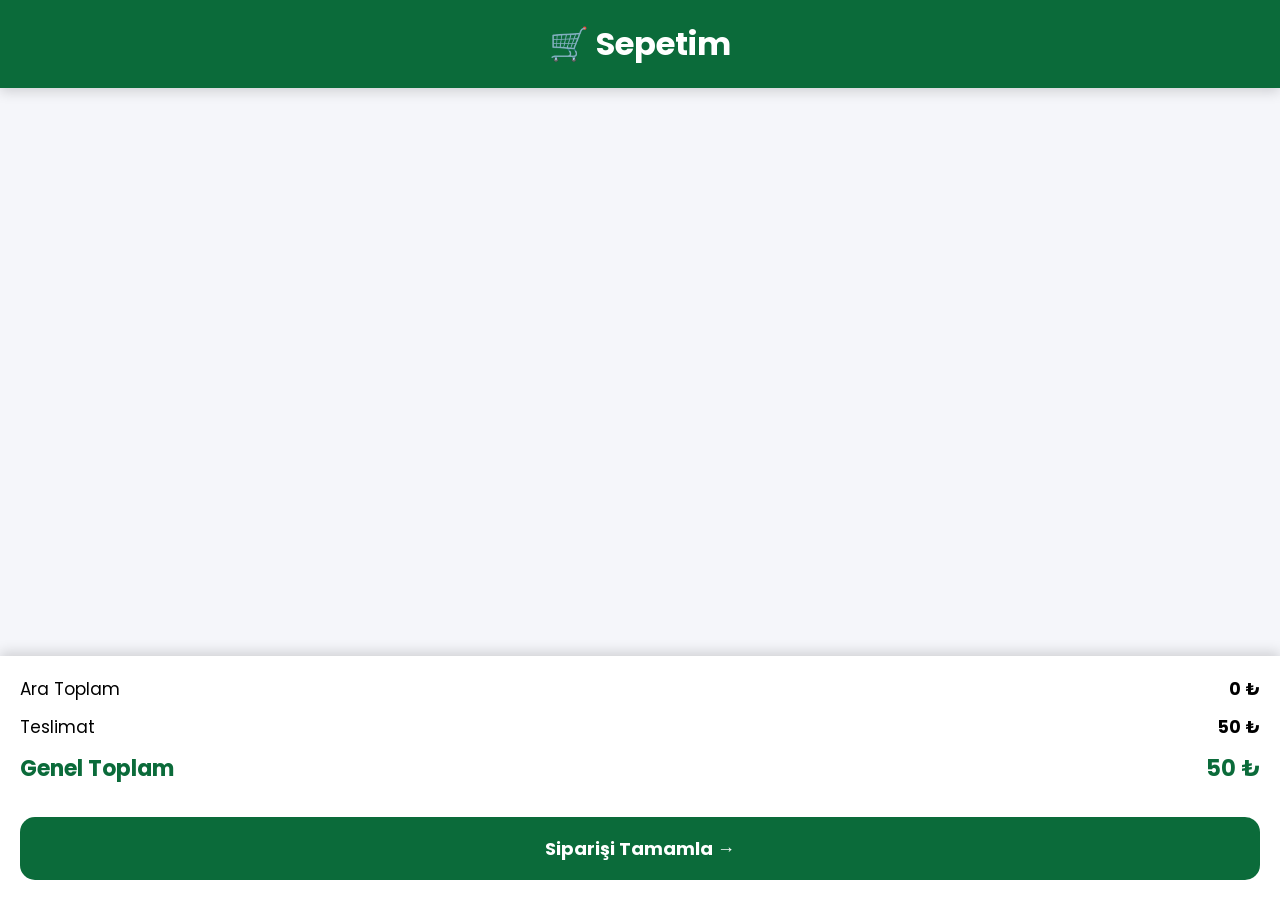
<file: cart.html>
<!DOCTYPE html>
<html lang="tr">

<head>

<meta charset="UTF-8">

<meta name="viewport" content="width=device-width,initial-scale=1.0">

<title>Sepetim | Yarış Market</title>

<link rel="stylesheet" href="cart.css">

<link href="https://fonts.googleapis.com/css2?family=Poppins:wght@300;400;500;600;700&display=swap" rel="stylesheet">

</head>

<body>

<header>

<h1>🛒 Sepetim</h1>

</header>

<div id="cartItems">

</div>

<div class="summary">

<div class="row">

<span>Ara Toplam</span>

<b id="subTotal">0 ₺</b>

</div>

<div class="row">

<span>Teslimat</span>

<b>50 ₺</b>

</div>

<div class="row total">

<span>Genel Toplam</span>

<b id="total">50 ₺</b>

</div>

<button id="continue">

Siparişi Tamamla →

</button>

</div>

<script src="cart.js"></script>

</body>

</html>
</file>
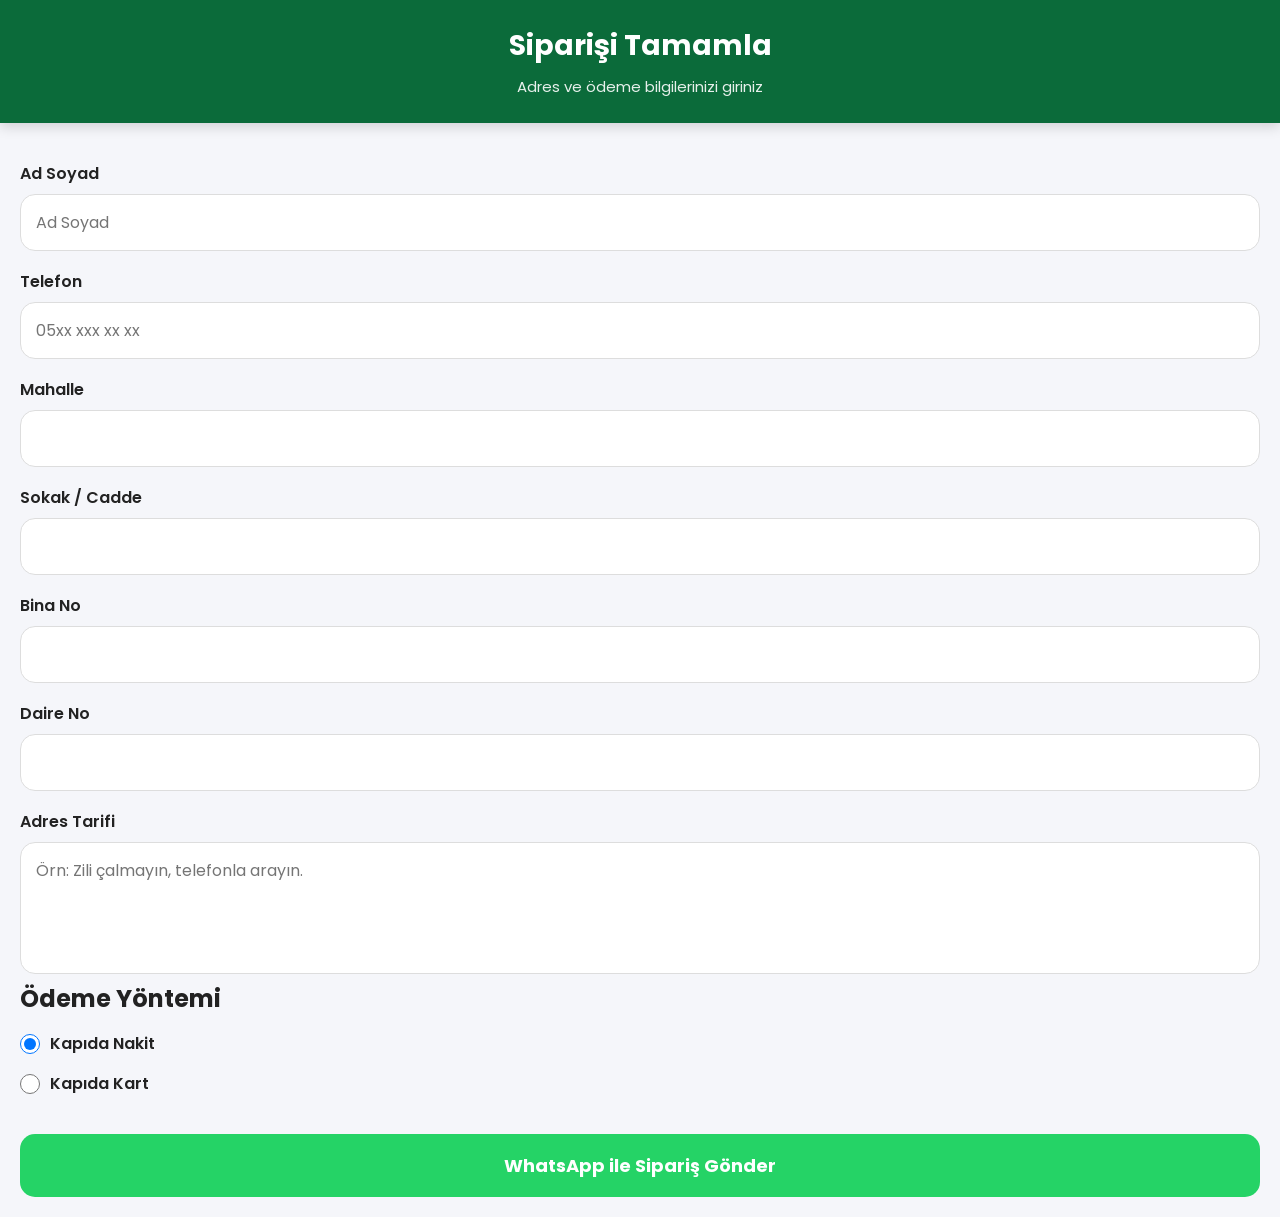
<file: checkout.html>
<!DOCTYPE html>
<html lang="tr">

<head>

<meta charset="UTF-8">

<meta name="viewport" content="width=device-width,initial-scale=1.0">

<title>Siparişi Tamamla</title>

<link rel="stylesheet" href="checkout.css">

<link href="https://fonts.googleapis.com/css2?family=Poppins:wght@300;400;500;600;700&display=swap" rel="stylesheet">

</head>

<body>

<header>

<h1>Siparişi Tamamla</h1>

<p>Adres ve ödeme bilgilerinizi giriniz</p>

</header>

<div class="container">

<label>Ad Soyad</label>

<input
type="text"
id="adSoyad"
placeholder="Ad Soyad">

<label>Telefon</label>

<input
type="tel"
id="telefon"
placeholder="05xx xxx xx xx">

<label>Mahalle</label>

<input
type="text"
id="mahalle">

<label>Sokak / Cadde</label>

<input
type="text"
id="sokak">

<label>Bina No</label>

<input
type="text"
id="bina">

<label>Daire No</label>

<input
type="text"
id="daire">

<label>Adres Tarifi</label>

<textarea
id="not"
rows="4"
placeholder="Örn: Zili çalmayın, telefonla arayın."></textarea>

<h2>Ödeme Yöntemi</h2>

<label class="radio">

<input
type="radio"
name="odeme"
value="Kapıda Nakit"
checked>

Kapıda Nakit

</label>

<label class="radio">

<input
type="radio"
name="odeme"
value="Kapıda Kart">

Kapıda Kart

</label>

<button id="whatsappBtn">

WhatsApp ile Sipariş Gönder

</button>

</div>

<script src="checkout.js"></script>

</body>

</html>
</file>
<file: cart.css>
*{
margin:0;
padding:0;
box-sizing:border-box;
font-family:'Poppins',sans-serif;
}

body{
background:#f5f6fa;
padding-bottom:140px;
}

header{
background:#0b6b3a;
color:white;
padding:20px;
text-align:center;
box-shadow:0 4px 12px rgba(0,0,0,.15);
}

#cartItems{
padding:15px;
}

.cartItem{
display:flex;
align-items:center;
background:white;
border-radius:18px;
padding:15px;
margin-bottom:15px;
box-shadow:0 3px 10px rgba(0,0,0,.08);
}

.cartItem img{
width:85px;
height:85px;
object-fit:cover;
border-radius:15px;
margin-right:15px;
}

.info{
flex:1;
}

.info h2{
font-size:19px;
margin-bottom:5px;
}

.info p{
color:#666;
font-size:15px;
margin-bottom:8px;
}

.price{
color:#0b6b3a;
font-size:22px;
font-weight:bold;
}

.qty{
display:flex;
align-items:center;
gap:10px;
margin-top:10px;
}

.qty button{
width:35px;
height:35px;
border:none;
border-radius:10px;
background:#ff8500;
color:white;
font-size:20px;
font-weight:bold;
}

.remove{
background:#e53935;
color:white;
border:none;
padding:10px 16px;
border-radius:10px;
margin-top:10px;
}

.summary{
position:fixed;
left:0;
right:0;
bottom:0;
background:white;
padding:20px;
box-shadow:0 -4px 12px rgba(0,0,0,.15);
}

.row{
display:flex;
justify-content:space-between;
margin-bottom:12px;
font-size:17px;
}

.total{
font-size:22px;
font-weight:bold;
color:#0b6b3a;
}

#continue{
width:100%;
margin-top:20px;
background:#0b6b3a;
color:white;
border:none;
padding:18px;
font-size:18px;
font-weight:bold;
border-radius:15px;
}
</file>
<file: checkout.css>
*{
margin:0;
padding:0;
box-sizing:border-box;
font-family:'Poppins',sans-serif;
}

body{
background:#f5f6fa;
color:#222;
}

header{
background:#0b6b3a;
color:white;
padding:25px;
text-align:center;
box-shadow:0 4px 12px rgba(0,0,0,.15);
}

header h1{
font-size:28px;
margin-bottom:8px;
}

header p{
font-size:15px;
opacity:.9;
}

.container{
padding:20px;
}

label{
display:block;
margin-top:18px;
margin-bottom:8px;
font-weight:600;
}

input,
textarea{
width:100%;
padding:15px;
border:1px solid #ddd;
border-radius:15px;
font-size:16px;
background:white;
}

textarea{
resize:none;
}

.radio{
display:flex;
align-items:center;
gap:10px;
margin-top:15px;
font-size:16px;
}

.radio input{
width:20px;
height:20px;
}

#whatsappBtn{
width:100%;
margin-top:30px;
background:#25D366;
color:white;
border:none;
padding:18px;
font-size:18px;
font-weight:bold;
border-radius:15px;
cursor:pointer;
transition:.2s;
}

#whatsappBtn:active{
transform:scale(.98);
}

.summary{
margin-top:25px;
background:white;
padding:18px;
border-radius:18px;
box-shadow:0 3px 10px rgba(0,0,0,.08);
}

.summary h2{
margin-bottom:15px;
color:#0b6b3a;
}

.row{
display:flex;
justify-content:space-between;
margin-bottom:12px;
font-size:17px;
}

.total{
font-size:22px;
font-weight:bold;
color:#0b6b3a;
  }
</file>
